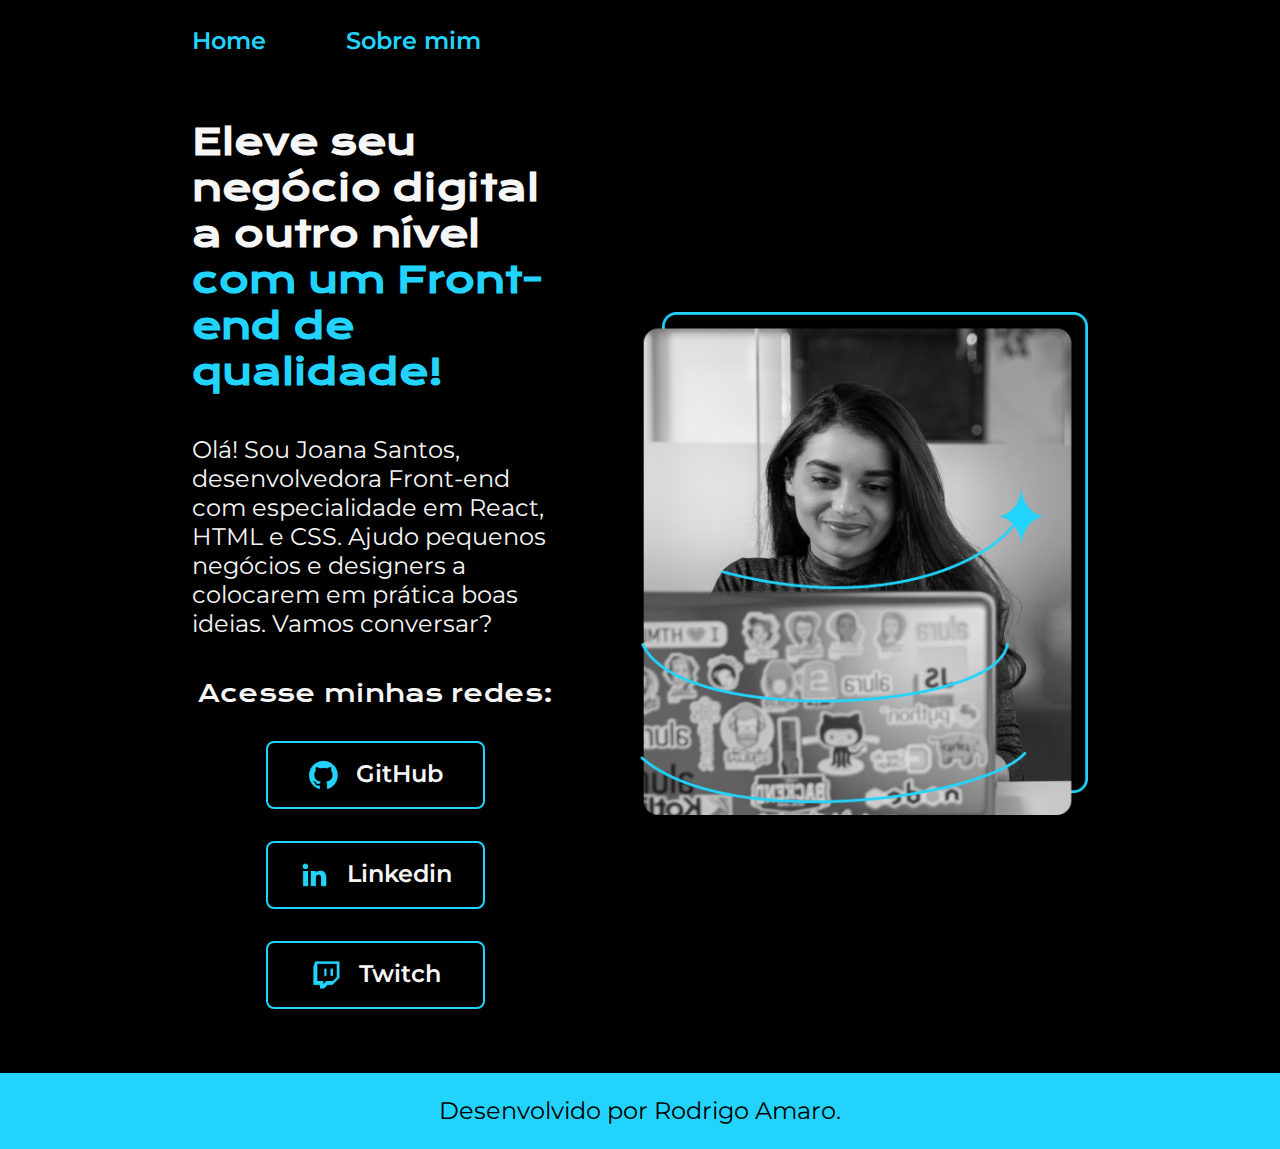
<file: index.html>
<!DOCTYPE html>
<html lang="pt-br">
    <head>
        <meta charset="UTF-8">
        <meta name="viewport" content="width=device-width, initial-scale=1.0">
            <title>Portfolio</title>
            <link rel="stylesheet" href="style.css">
    </head>
    <body>
        <header class="cabecalho">
            <nav class="cabecalho__menu">
                <a class="cabecalho__menu__link" href="index.html">Home</a>
                <a class="cabecalho__menu__link" href="about.html">Sobre mim</a>
            </nav>
        </header>
        <main class="apresentacao">
            <section class="apresentacao__conteudo">
                <h1 class="apresentacao__conteudo__titulo">Eleve seu negócio digital a outro nível<strong class="destaqueTitulo"> com um Front-end de qualidade!</strong></h1>
                <p class="apresentacao__conteudo__texto">Olá! Sou Joana Santos, desenvolvedora Front-end com especialidade em React, HTML e CSS. Ajudo pequenos negócios e designers a colocarem em prática boas ideias. Vamos conversar?</p>
                <div class="apresentacao__links">
                    <h2 class="apresentacao__links__subtitulo">Acesse minhas redes:</h2>
                    <a class="apresentacao__links__navegacao" href="https://www.youtube.com/watch?v=dQw4w9WgXcQ"><img src="github.png">GitHub</a>
                    <a class="apresentacao__links__navegacao" href="https://www.youtube.com/watch?v=djV11Xbc914"><img src="linkedin.png">Linkedin</a>
                    <a class="apresentacao__links__navegacao" href="https://www.youtube.com/watch?v=qgaRVvAKoqQ"><img src="twitch.png">Twitch</a>
                </div>
            </section>
                <img class="apresentacao__imagem" src="Imagem.png" alt="foto da Joana Santos programando ">
            </main>
        <footer class="rodape">
            <p>Desenvolvido por Rodrigo Amaro.</p>
        </footer>
    </body>
</html>
</file>
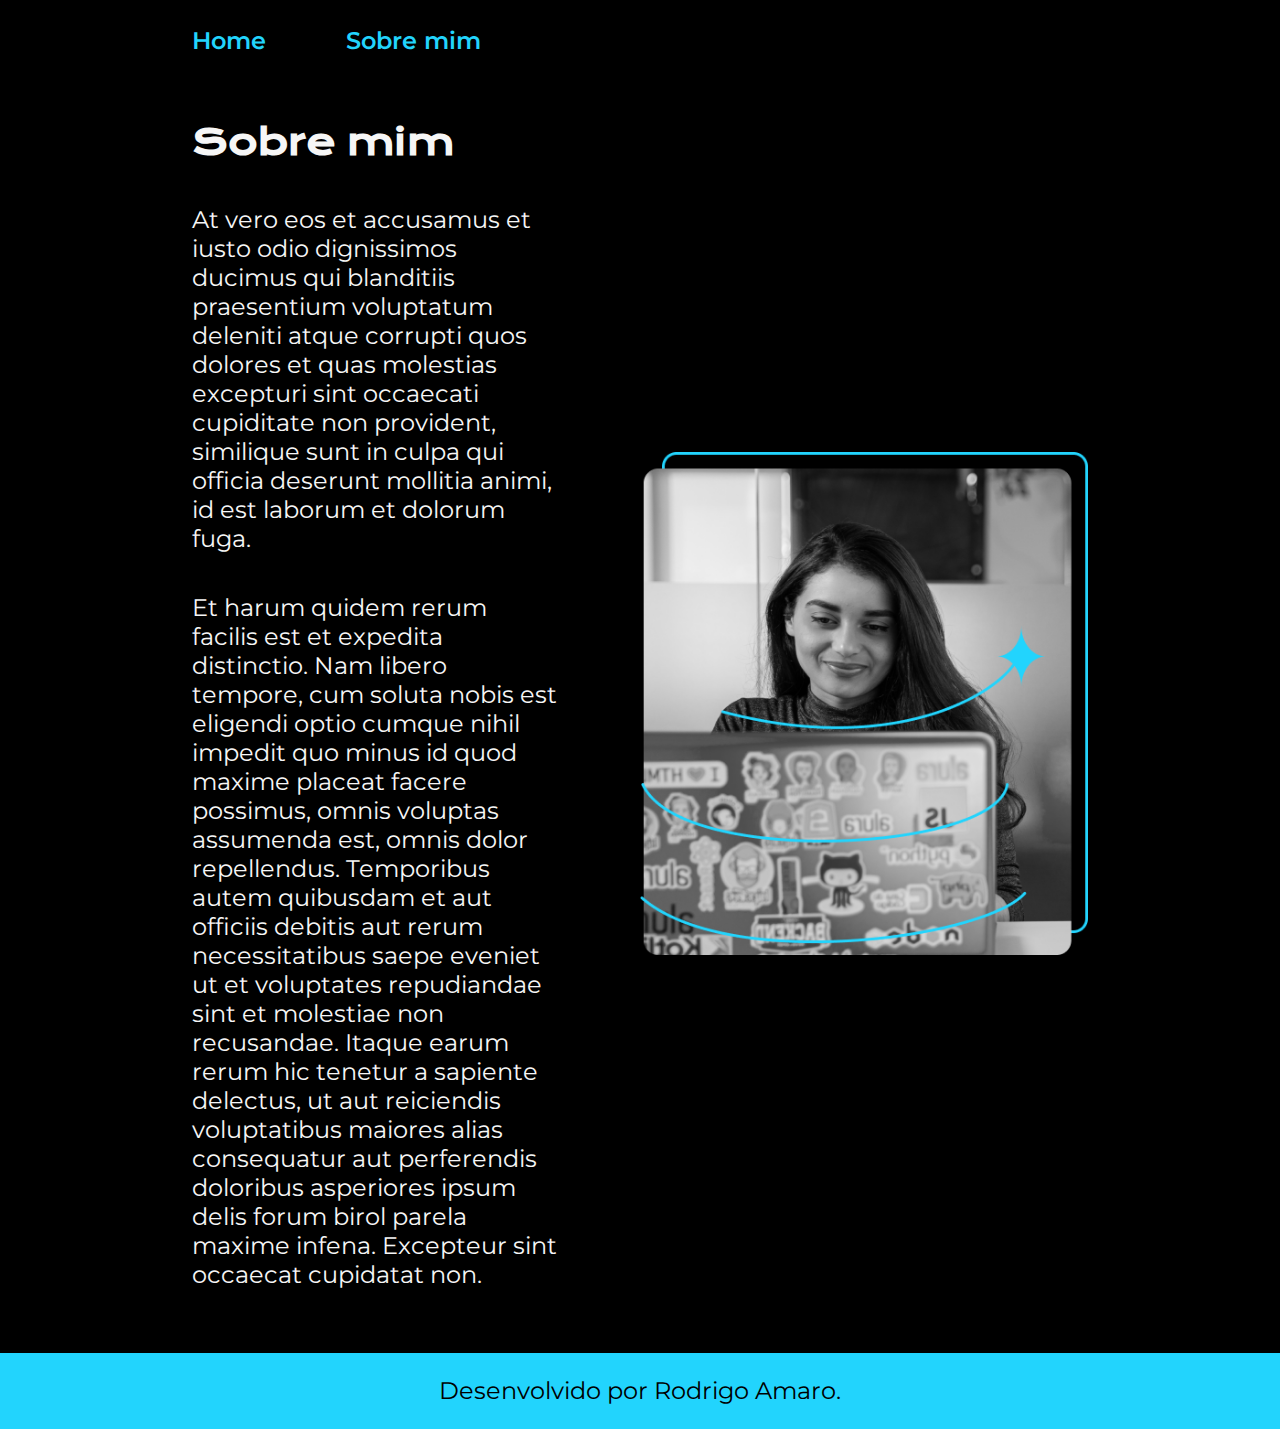
<file: about.html>
<!DOCTYPE html>
<html lang="pt-br">
    <head>
        <meta charset="UTF-8">
        <meta name="viewport" content="width=device-width, initial-scale=1.0">
            <title>Sobre mim</title>
            <link rel="stylesheet" href="style.css">
    </head>
    <body>
        <header class="cabecalho">
            <nav class="cabecalho__menu">
                <a class="cabecalho__menu__link" href="index.html">Home</a>
                <a class="cabecalho__menu__link" href="about.html">Sobre mim</a>
            </nav>
        </header>
        <main class="apresentacao">
            <section class="apresentacao__conteudo">
                <h1 class="apresentacao__conteudo__titulo">Sobre mim</h1>
                <p class="apresentacao__conteudo__texto">At vero eos et accusamus et iusto odio dignissimos ducimus qui blanditiis praesentium voluptatum deleniti atque corrupti quos dolores et quas molestias excepturi sint occaecati cupiditate non provident, similique sunt in culpa qui officia deserunt mollitia animi, id est laborum et dolorum fuga.
                </p>
                <p class="apresentacao__conteudo__texto">Et harum quidem rerum facilis est et expedita distinctio. Nam libero tempore, cum soluta nobis est eligendi optio cumque nihil impedit quo minus id quod maxime placeat facere possimus, omnis voluptas assumenda est, omnis dolor repellendus. Temporibus autem quibusdam et aut officiis debitis aut rerum necessitatibus saepe eveniet ut et voluptates repudiandae sint et molestiae non recusandae. Itaque earum rerum hic tenetur a sapiente delectus, ut aut reiciendis voluptatibus maiores alias consequatur aut perferendis doloribus asperiores ipsum delis forum birol parela maxime infena. Excepteur sint occaecat cupidatat non.
                </p>    
            </section>
            <img class="apresentacao__imagem" src="Imagem.png" alt="foto da Joana Santos programando ">
        </main>
        <footer class="rodape">
            <p>Desenvolvido por Rodrigo Amaro.</p>
        </footer>
    </body>
</html>
</file>
<file: style.css>
@import url('https://fonts.googleapis.com/css2?family=Krona+One&family=Montserrat:wght@400;600&display=swap');

:root{
    --cor-primaria: #000000;
    --cor-secundaria: #f6f6f6;
    --cor-terciaria: #22D4FD;
    --cor-link-selecionado: #272727;
    --fonte-primaria:'Montserrat';
    --fonte-secundaria:'Krona One';
}

*{
    margin: 0;
    padding: 0;
}


body{
    box-sizing: border-box;
    background-color:var(--cor-primaria);
    color:var(--cor-secundaria);
}

.cabecalho{
    padding: 2% 0 0 15%;
}

.cabecalho__menu{
    display:flex;
    gap: 80px;
}

.cabecalho__menu__link{
    color:var(--cor-terciaria);
    font-family: var(--fonte-primaria);
    font-weight: 600;
    font-size: 1.5rem;
    text-decoration: none;
}

.apresentacao{
    padding: 5% 15%;
    display: flex;
    align-items: center;
    justify-content: space-between;
    gap:82px;
}

.apresentacao__conteudo{
    width: 50%;
    display: flex;
    flex-direction: column;
    gap: 40px;
}

.apresentacao__conteudo__titulo{
    font-size: 2.25rem;
    font-family: var(--fonte-secundaria);
}

.destaqueTitulo{
    color: var(--cor-terciaria);
}
.apresentacao__conteudo__texto{
    font-size: 1.5rem;
    font-family: var(--fonte-primaria);
}

.apresentacao__links{
    display: flex;
    flex-direction: column;
    justify-content: space-between;
    align-items: center;
    gap: 32px;
}

.apresentacao__links__subtitulo{
    font-family: var(--fonte-secundaria);
    font-size: 1.5rem;
    font-weight: 400;
}

.apresentacao__links__navegacao{ 
    display: flex;
    justify-content:center;
    width: 50%;
    text-align: center;
    border-radius: 8px;
    font-size: 1.5rem;
    padding: 16px;
    text-decoration: none;
    color: var(--cor-secundaria);
    font-family: var(--fonte-primaria);
    font-weight: 600;
    border: 2px solid var(--cor-terciaria);
    gap: 16px;
}

.apresentacao__links__navegacao:hover {
    background-color: var(--cor-link-selecionado);
    padding: 5%;
}

.apresentacao__imagem{
    width: 50%;
}

.rodape {
    background-color: var(--cor-terciaria);
    font-family: var(--fonte-primaria);;
    font-size: 1.5rem;
    font-weight: 400;
    color: var(--cor-primaria);
    padding: 23.64px;
    text-align: center;
}

@media (max-width: 1200px) {
    .cabecalho{
        padding: 10%
    }

    .cabecalho__menu{
        justify-content: center;
    }
    
    .apresentacao{
        flex-direction: column-reverse;
        padding: 5%;
    }

    .apresentacao__conteudo{
        width: auto;
    }
}
</file>
